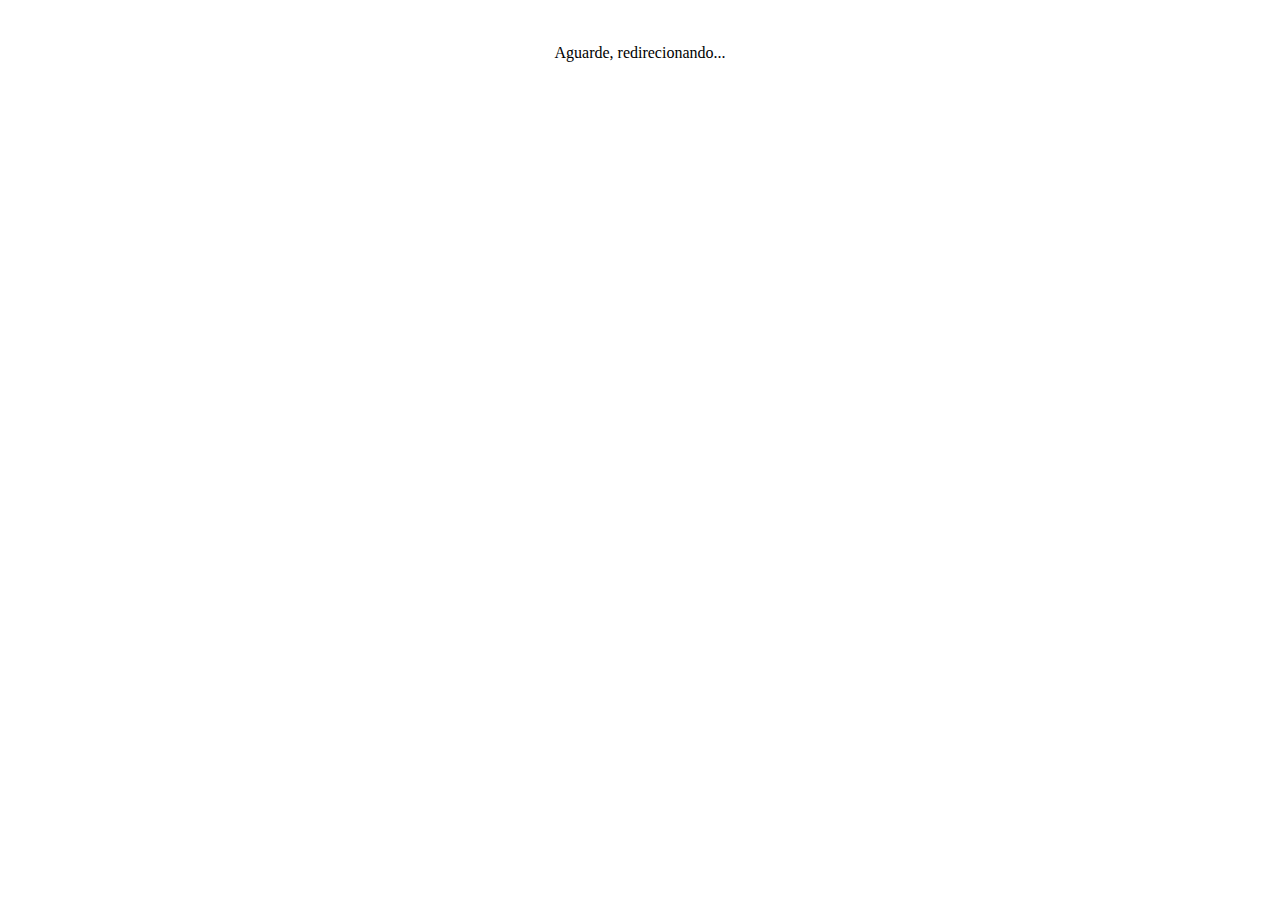
<file: ATL-RPi-FERNANDO/App4Web/index.html>
<!--Author      : @arboshiki-->
<!DOCTYPE html>
<html>
    <head>
        <title>APP4WEB</title>
        <meta charset="UTF-8">        
        <meta name="viewport" content="width=device-width, initial-scale=1.0">
    </head>
    <body>
	<br><br>
	<center>Aguarde, redirecionando...<center>
	<script>
	    
       setInterval(function() {
             window.location = "index.php";
        }, 3000); 
    </script>
    </body>
</html>
</file>
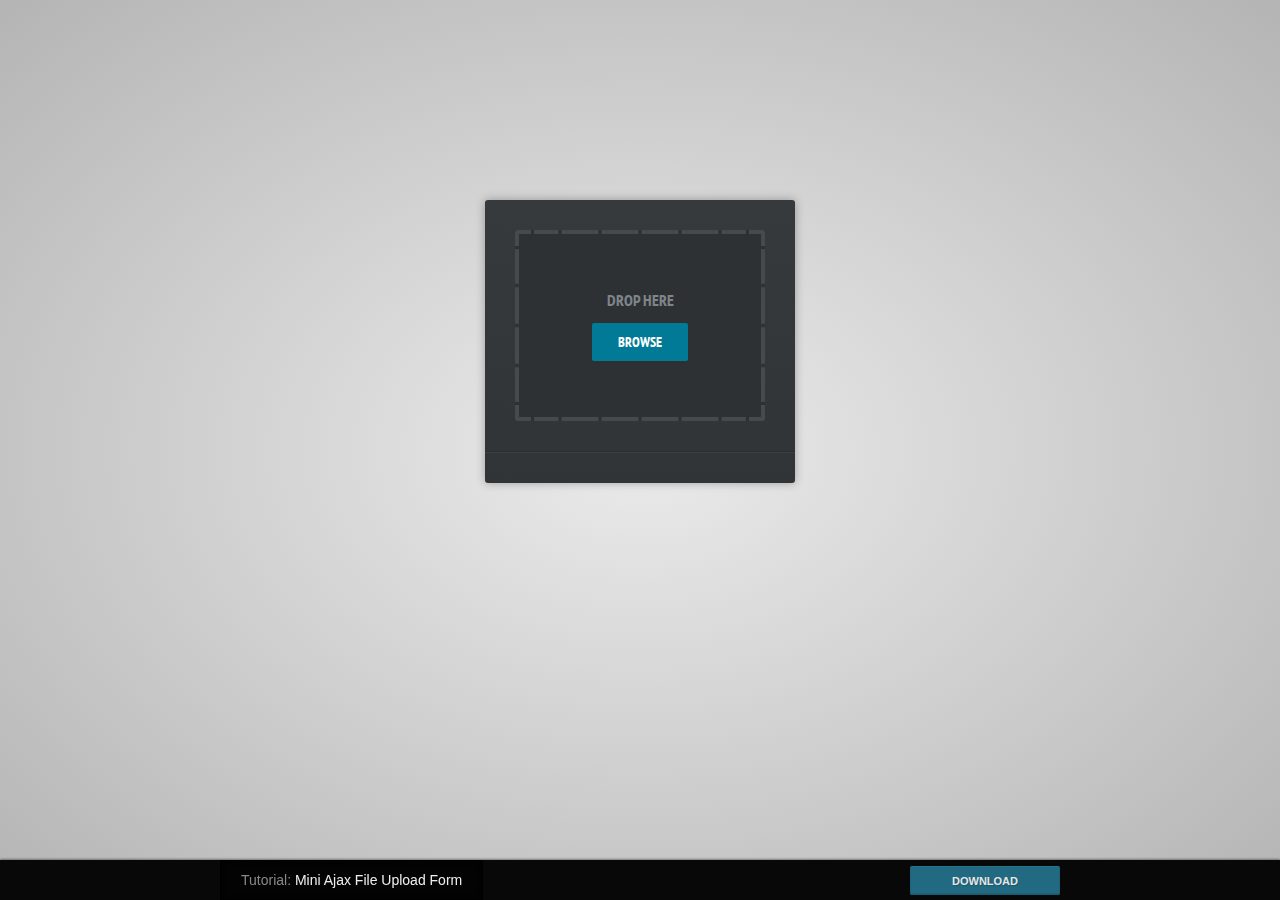
<file: ATL-RPi-SITE/js/mini-upload-form/index.html>
<!DOCTYPE html>
<html>

	<head>
		<meta charset="utf-8"/>
		<title>Mini Ajax File Upload Form</title>

		<!-- Google web fonts -->
		<link href="http://fonts.googleapis.com/css?family=PT+Sans+Narrow:400,700" rel='stylesheet' />

		<!-- The main CSS file -->
		<link href="assets/css/style.css" rel="stylesheet" />
	</head>

	<body>

		<form id="upload" method="post" action="upload.php" enctype="multipart/form-data">
			<div id="drop">
				Drop Here

				<a>Browse</a>
				<input type="file" name="upl" multiple />
			</div>

			<ul>
				<!-- The file uploads will be shown here -->
			</ul>

		</form>

		<footer>
            <h2><a href="http://tutorialzine.com/2013/05/mini-ajax-file-upload-form/"><i>Tutorial:</i> Mini Ajax File Upload Form</a></h2>
            <div id="tzine-actions">
            	
	            <a id="tzine-download" href="http://tutorialzine.com/2013/05/mini-ajax-file-upload-form/" title="Download This Example!">Download</a>
            </div>
        </footer>
        
		<!-- JavaScript Includes -->
		<script src="https://ajax.googleapis.com/ajax/libs/jquery/1.9.1/jquery.min.js"></script>
		<script src="assets/js/jquery.knob.js"></script>

		<!-- jQuery File Upload Dependencies -->
		<script src="assets/js/jquery.ui.widget.js"></script>
		<script src="assets/js/jquery.iframe-transport.js"></script>
		<script src="assets/js/jquery.fileupload.js"></script>
		
		<!-- Our main JS file -->
		<script src="assets/js/script.js"></script>


		<!-- Only used for the demos. Please ignore and remove. --> 
        <script src="http://cdn.tutorialzine.com/misc/enhance/v1.js" async></script>

	</body>
</html>
</file>
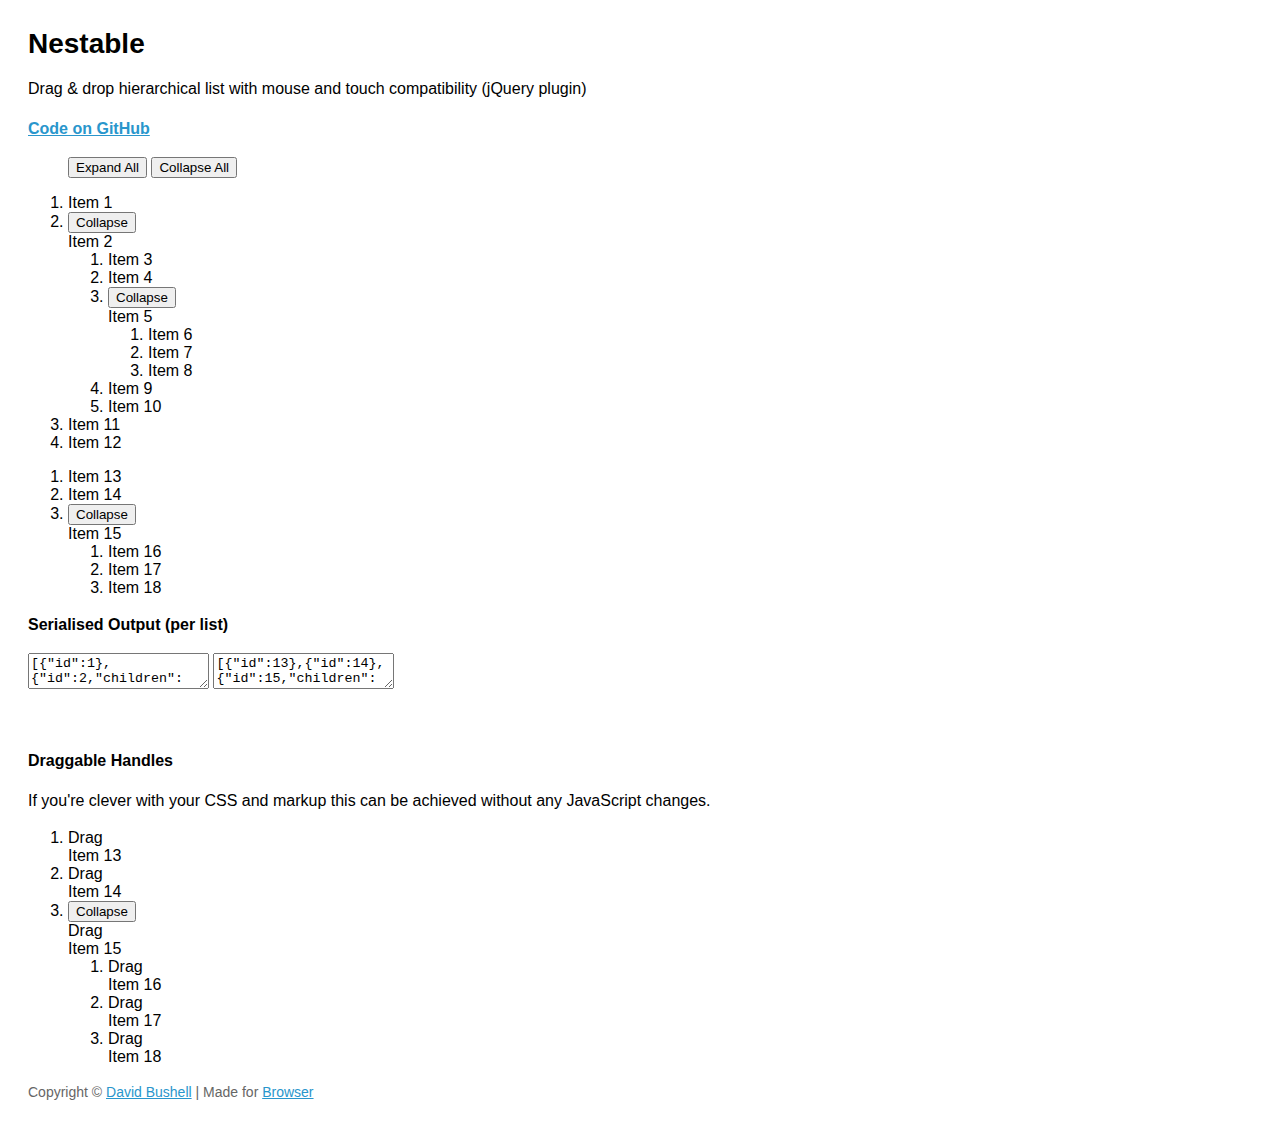
<file: ATL-RPi-SITE/js/nestable/index.html>
<!DOCTYPE html>
<!--[if lt IE 7]> <html lang="en" class="lt-ie9 lt-ie8 lt-ie7"> <![endif]-->
<!--[if IE 7]>    <html lang="en" class="lt-ie9 lt-ie8"> <![endif]-->
<!--[if IE 8]>    <html lang="en" class="lt-ie9"> <![endif]-->
<!--[if IE 9]>    <html lang="en" class="ie9"> <![endif]-->
<!--[if gt IE 9]><!--> <html lang="en"> <!--<![endif]-->
<head>
    <meta charset="utf-8">
    <meta name="viewport" content="width=device-width, initial-scale=1, minimum-scale=1">
    <title>Nestable</title>
    <style type="text/css">

.cf:after { visibility: hidden; display: block; font-size: 0; content: " "; clear: both; height: 0; }
* html .cf { zoom: 1; }
*:first-child+html .cf { zoom: 1; }

html { margin: 0; padding: 0; }
body { font-size: 100%; margin: 0; padding: 1.75em; font-family: 'Helvetica Neue', Arial, sans-serif; }

h1 { font-size: 1.75em; margin: 0 0 0.6em 0; }

a { color: #2996cc; }
a:hover { text-decoration: none; }

p { line-height: 1.5em; }
.small { color: #666; font-size: 0.875em; }
.large { font-size: 1.25em; }



    </style>
</head>
<body>

    <h1>Nestable</h1>

    <p>Drag &amp; drop hierarchical list with mouse and touch compatibility (jQuery plugin)</p>

    <p><strong><a href="https://github.com/dbushell/Nestable">Code on GitHub</a></strong></p>

    <menu id="nestable-menu">
        <button type="button" data-action="expand-all">Expand All</button>
        <button type="button" data-action="collapse-all">Collapse All</button>
    </menu>

    <div class="cf nestable-lists">

        <div class="dd" id="nestable">
            <ol class="dd-list">
                <li class="dd-item" data-id="1">
                    <div class="dd-handle">Item 1</div>
                </li>
                <li class="dd-item" data-id="2">
                    <div class="dd-handle">Item 2</div>
                    <ol class="dd-list">
                        <li class="dd-item" data-id="3"><div class="dd-handle">Item 3</div></li>
                        <li class="dd-item" data-id="4"><div class="dd-handle">Item 4</div></li>
                        <li class="dd-item" data-id="5">
                            <div class="dd-handle">Item 5</div>
                            <ol class="dd-list">
                                <li class="dd-item" data-id="6"><div class="dd-handle">Item 6</div></li>
                                <li class="dd-item" data-id="7"><div class="dd-handle">Item 7</div></li>
                                <li class="dd-item" data-id="8"><div class="dd-handle">Item 8</div></li>
                            </ol>
                        </li>
                        <li class="dd-item" data-id="9"><div class="dd-handle">Item 9</div></li>
                        <li class="dd-item" data-id="10"><div class="dd-handle">Item 10</div></li>
                    </ol>
                </li>
                <li class="dd-item" data-id="11">
                    <div class="dd-handle">Item 11</div>
                </li>
                <li class="dd-item" data-id="12">
                    <div class="dd-handle">Item 12</div>
                </li>
            </ol>
        </div>

        <div class="dd" id="nestable2">
            <ol class="dd-list">
                <li class="dd-item" data-id="13">
                    <div class="dd-handle">Item 13</div>
                </li>
                <li class="dd-item" data-id="14">
                    <div class="dd-handle">Item 14</div>
                </li>
                <li class="dd-item" data-id="15">
                    <div class="dd-handle">Item 15</div>
                    <ol class="dd-list">
                        <li class="dd-item" data-id="16"><div class="dd-handle">Item 16</div></li>
                        <li class="dd-item" data-id="17"><div class="dd-handle">Item 17</div></li>
                        <li class="dd-item" data-id="18"><div class="dd-handle">Item 18</div></li>
                    </ol>
                </li>
            </ol>
        </div>

    </div>

    <p><strong>Serialised Output (per list)</strong></p>

    <textarea id="nestable-output"></textarea>
    <textarea id="nestable2-output"></textarea>

    <p>&nbsp;</p>

    <div class="cf nestable-lists">

    <p><strong>Draggable Handles</strong></p>

    <p>If you're clever with your CSS and markup this can be achieved without any JavaScript changes.</p>

        <div class="dd" id="nestable3">
            <ol class="dd-list">
                <li class="dd-item dd3-item" data-id="13">
                    <div class="dd-handle dd3-handle">Drag</div><div class="dd3-content">Item 13</div>
                </li>
                <li class="dd-item dd3-item" data-id="14">
                    <div class="dd-handle dd3-handle">Drag</div><div class="dd3-content">Item 14</div>
                </li>
                <li class="dd-item dd3-item" data-id="15">
                    <div class="dd-handle dd3-handle">Drag</div><div class="dd3-content">Item 15</div>
                    <ol class="dd-list">
                        <li class="dd-item dd3-item" data-id="16">
                            <div class="dd-handle dd3-handle">Drag</div><div class="dd3-content">Item 16</div>
                        </li>
                        <li class="dd-item dd3-item" data-id="17">
                            <div class="dd-handle dd3-handle">Drag</div><div class="dd3-content">Item 17</div>
                        </li>
                        <li class="dd-item dd3-item" data-id="18">
                            <div class="dd-handle dd3-handle">Drag</div><div class="dd3-content">Item 18</div>
                        </li>
                    </ol>
                </li>
            </ol>
        </div>

    </div>

    <p class="small">Copyright &copy; <a href="http://dbushell.com/">David Bushell</a> | Made for <a href="http://www.browserlondon.com/">Browser</a></p>

<script src="http://ajax.googleapis.com/ajax/libs/jquery/1.7.2/jquery.min.js"></script>
<script src="jquery.nestable.js"></script>
<script>

$(document).ready(function()
{

    var updateOutput = function(e)
    {
        var list   = e.length ? e : $(e.target),
            output = list.data('output');
        if (window.JSON) {
            output.val(window.JSON.stringify(list.nestable('serialize')));//, null, 2));
        } else {
            output.val('JSON browser support required for this demo.');
        }
    };

    // activate Nestable for list 1
    $('#nestable').nestable({
        group: 1
    })
    .on('change', updateOutput);
    
    // activate Nestable for list 2
    $('#nestable2').nestable({
        group: 1
    })
    .on('change', updateOutput);

    // output initial serialised data
    updateOutput($('#nestable').data('output', $('#nestable-output')));
    updateOutput($('#nestable2').data('output', $('#nestable2-output')));

    $('#nestable-menu').on('click', function(e)
    {
        var target = $(e.target),
            action = target.data('action');
        if (action === 'expand-all') {
            $('.dd').nestable('expandAll');
        }
        if (action === 'collapse-all') {
            $('.dd').nestable('collapseAll');
        }
    });

    $('#nestable3').nestable();

});
</script>
</body>
</html>
</file>
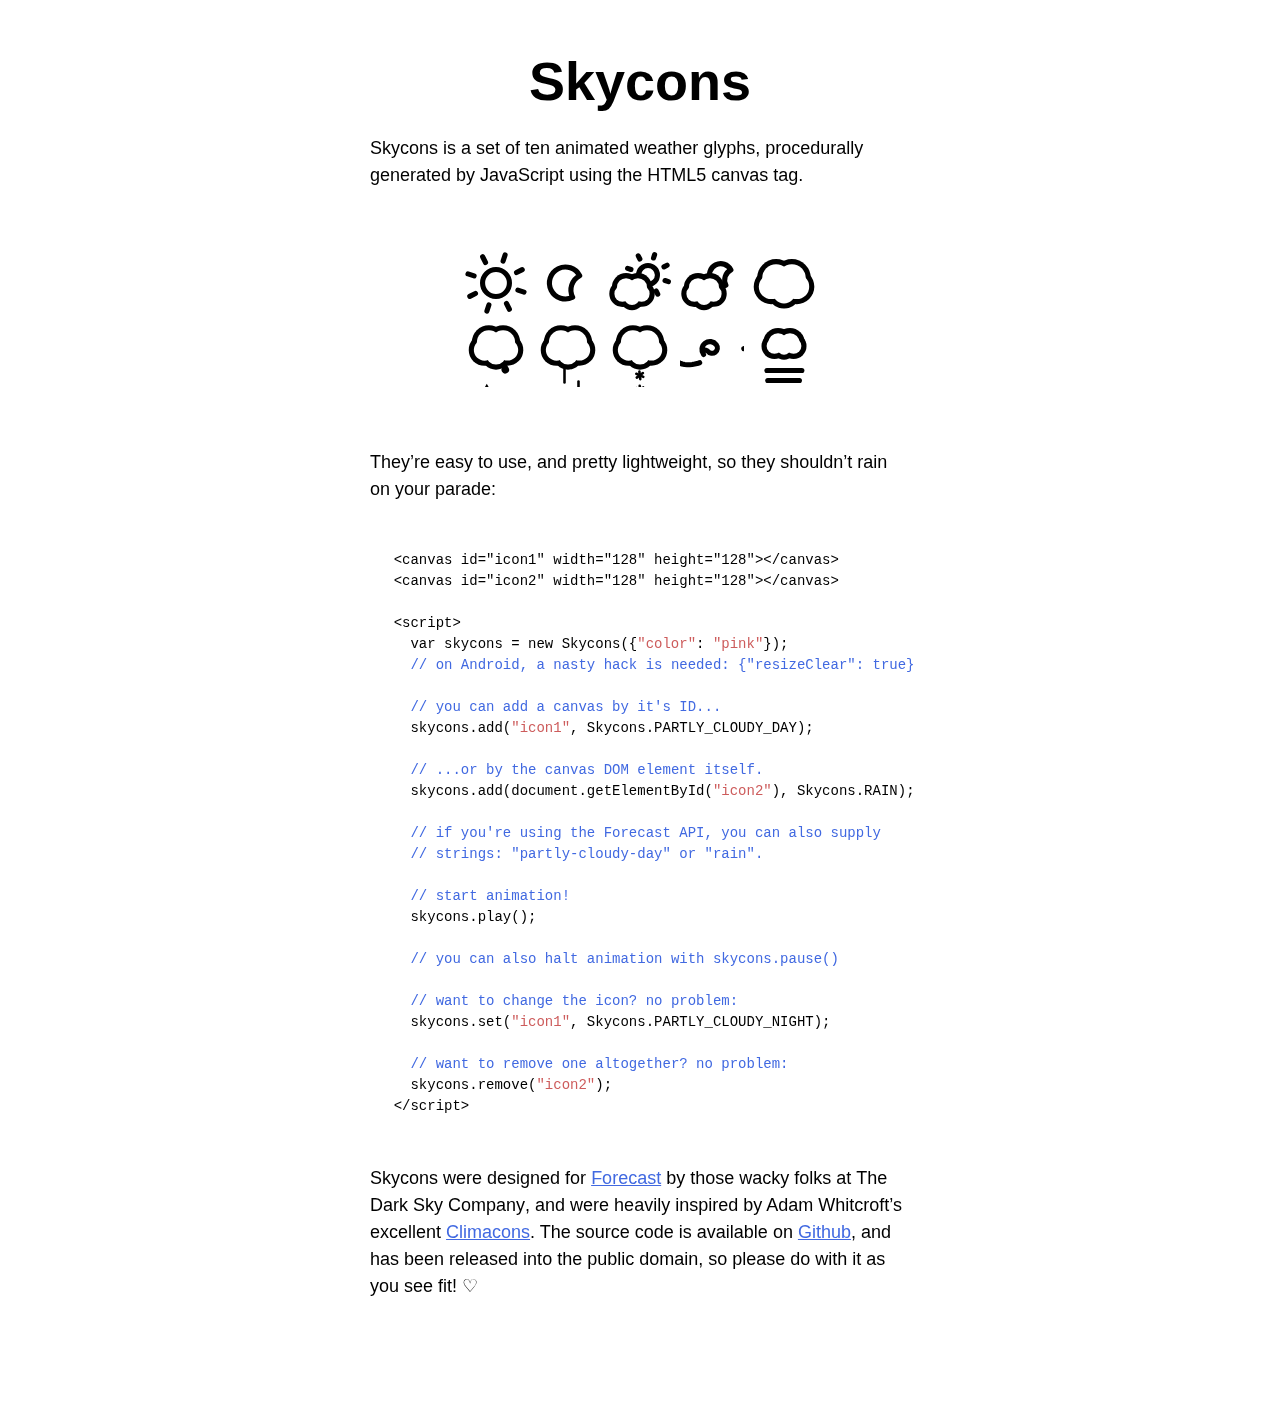
<file: ATL-RPi-SITE/js/skycons/index.html>
<!DOCTYPE html>
<html>
  <head>
    <title>Skycons</title>
    <meta charset="us-ascii">

    <style type="text/css">
      body {
        font: 300 112.5%/1.5em "Helvetica", "Arial", sans-serif;
        margin: 3em 3em 6em;
        padding: 0;
      }

      article {
        margin: auto;
        width: 30em;
      }

      h1 {
        font-size: 3em;
        line-height: 1em;
        text-align: center;
        margin: 0.5em 0;
      }

      p {
        margin: 1.5em 0;
      }

      figure {
        margin: 3em auto;
        width: 368px;
        height: 152px;
      }

      canvas {
        display: block;
        float: left;
        margin-left: 8px;
        margin-top: 8px;
      }

      pre {
        font: 77.8%/1.5em "Lucida Sans Typewriter", "Lucida Console", "Monaco", "Bitstream Vera Sans Mono", monospace;
        margin: 3.375em 1.6875em;
      }

      a, pre span.comment {
        color: royalblue;
      }

      a:visited, pre span.constant {
        color: indianred;
      }
    </style>
  </head>

  <body>
    <article>
      <h1>Skycons</h1>

      <p><strong>Skycons</strong> is a set of ten animated weather glyphs,
      procedurally generated by JavaScript using the HTML5 canvas tag.</p>

      <figure class="icons">
        <canvas id="clear-day" width="64" height="64">
        </canvas>

        <canvas id="clear-night" width="64" height="64">
        </canvas>

        <canvas id="partly-cloudy-day" width="64" height="64">
        </canvas>

        <canvas id="partly-cloudy-night" width="64" height="64">
        </canvas>

        <canvas id="cloudy" width="64" height="64">
        </canvas>

        <canvas id="rain" width="64" height="64">
        </canvas>

        <canvas id="sleet" width="64" height="64">
        </canvas>

        <canvas id="snow" width="64" height="64">
        </canvas>

        <canvas id="wind" width="64" height="64">
        </canvas>

        <canvas id="fog" width="64" height="64">
        </canvas>
      </figure>

      <p>They&rsquo;re easy to use, and pretty lightweight, so they
      shouldn&rsquo;t rain on your parade:</p>

      <pre>&lt;canvas id="icon1" width="128" height="128"&gt;&lt;/canvas&gt;
&lt;canvas id="icon2" width="128" height="128"&gt;&lt;/canvas&gt;

&lt;script&gt;
  var skycons = new Skycons({<span class="constant">"color"</span>: <span class="constant">"pink"</span>});
  <span class="comment">// on Android, a nasty hack is needed: {"resizeClear": true}</span>

  <span class="comment">// you can add a canvas by it's ID...</span>
  skycons.add(<span class="constant">"icon1"</span>, Skycons.PARTLY_CLOUDY_DAY);

  <span class="comment">// ...or by the canvas DOM element itself.</span>
  skycons.add(document.getElementById(<span class="constant">"icon2"</span>), Skycons.RAIN);

  <span class="comment">// if you're using the Forecast API, you can also supply
  // strings: "partly-cloudy-day" or "rain".</span>

  <span class="comment">// start animation!</span>
  skycons.play();

  <span class="comment">// you can also halt animation with skycons.pause()</span>

  <span class="comment">// want to change the icon? no problem:</span>
  skycons.set(<span class="constant">"icon1"</span>, Skycons.PARTLY_CLOUDY_NIGHT);

  <span class="comment">// want to remove one altogether? no problem:</span>
  skycons.remove(<span class="constant">"icon2"</span>);
&lt;/script&gt;</pre>

      <p>Skycons were designed for <a href="http://forecast.io/">Forecast</a>
      by those wacky folks at <strong>The Dark Sky Company</strong>, and were
      heavily inspired by Adam Whitcroft&rsquo;s excellent
      <a href="http://adamwhitcroft.com/climacons/">Climacons</a>. The source
      code is available on
      <a href="http://github.com/darkskyapp/skycons">Github</a>, and has been
      released into the public domain, so please do with it as you see fit!
      &#9825;</p>
    </article>

    <script src="skycons.js"></script>

    <script>
      var icons = new Skycons(),
          list  = [
            "clear-day", "clear-night", "partly-cloudy-day",
            "partly-cloudy-night", "cloudy", "rain", "sleet", "snow", "wind",
            "fog"
          ],
          i;

      for(i = list.length; i--; )
        icons.set(list[i], list[i]);

      icons.play();
    </script>
  </body>
</html>
</file>
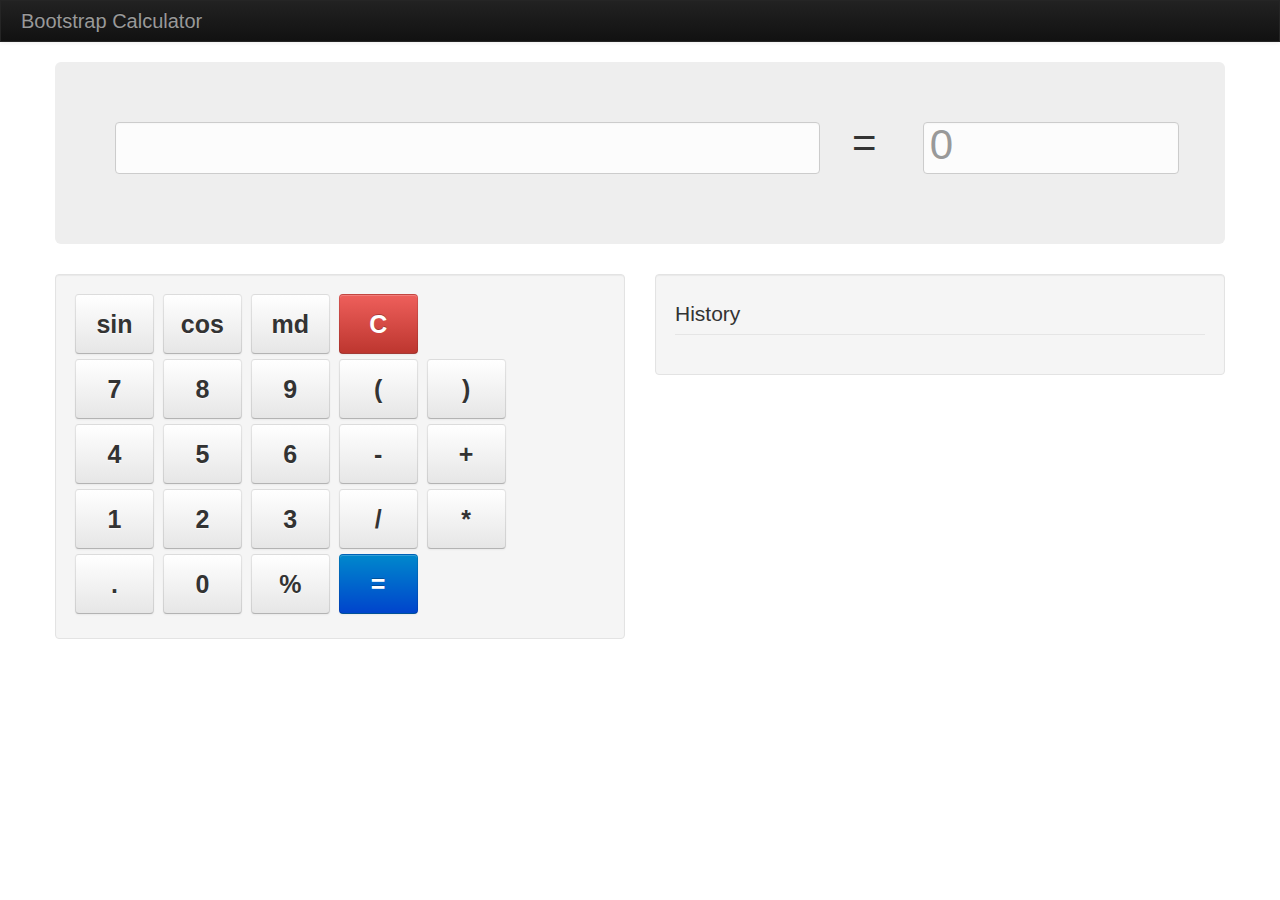
<file: ATL-RPi-FERNANDO/App4Web/Web-files/CalculatorMaster/index.html>
<!DOCTYPE html>
<html>
  <head>
    <title>Maciej Mensfeld - Calculator</title>

    <link rel="stylesheet" href="./assets/stylesheets/bootstrap.min.css" />
    <link rel="stylesheet" href="./assets/stylesheets/bootstrap-responsive.min.css" />
    <link rel="stylesheet" href="./assets/stylesheets/application.css" />

    <script src="./assets/javascripts/jquery-1.9.1.js"></script>
    <script src="./assets/javascripts/calculator.js"></script>
  </head>
  <body>

    <div class="navbar navbar-inverse">
      <div class="navbar-inner">
        <div class="container">
          <a class="brand" href="./index.html">Bootstrap Calculator</a>
        </div>
      </div>
    </div>


    <div class="container">

      <div class="hero-unit" id="calculator-wrapper">
        <div class="row-fluid">
          <div class="span8">
            <div id="calculator-screen" class="uneditable-input"></div>
          </div>
          <div class="span1" style="text-align: center;">
            <div class="visible-phone">
              =
            </div>
            <div class="hidden-phone">
              =
            </div>
          </div>
          <div class="span3">
            <div id="calculator-result"  class="uneditable-input">0</div>
          </div>
        </div>

      </div>

      <div class="row-fluid">

        <div class="span6 well">
          <div id="calc-board">
            <div class="row-fluid">
              <a href="#" class="btn" data-constant="SIN" data-key="115">sin</a>
              <a href="#" class="btn" data-constant="COS" data-key="99">cos</a>
              <a href="#" class="btn" data-constant="MOD" data-key="109">md</a>
              <a href="#" class="btn btn-danger" data-method="reset" data-key="8">C</a>
            </div>
            <div class="row-fluid">
              <a href="#" class="btn" data-key="55">7</a>
              <a href="#" class="btn" data-key="56">8</a>
              <a href="#" class="btn" data-key="57">9</a>
              <a href="#" class="btn" data-constant="BRO" data-key="40">(</a>
              <a href="#" class="btn" data-constant="BRC" data-key="41">)</a>
            </div>
            <div class="row-fluid">
              <a href="#" class="btn" data-key="52">4</a>
              <a href="#" class="btn" data-key="53">5</a>
              <a href="#" class="btn" data-key="54">6</a>
              <a href="#" class="btn" data-constant="MIN" data-key="45">-</a>
              <a href="#" class="btn" data-constant="SUM" data-key="43">+</a>
            </div>
            <div class="row-fluid">
              <a href="#" class="btn" data-key="49">1</a>
              <a href="#" class="btn" data-key="50">2</a>
              <a href="#" class="btn" data-key="51">3</a>
              <a href="#" class="btn" data-constant="DIV" data-key="47">/</a>
              <a href="#" class="btn" data-constant="MULT" data-key="42">*</a>
            </div>
            <div class="row-fluid">
              <a href="#" class="btn" data-key="46">.</a>
              <a href="#" class="btn" data-key="48">0</a>
              <a href="#" class="btn" data-constant="PROC" data-key="37">%</a>
              <a href="#" class="btn btn-primary" data-method="calculate" data-key="61">=</a>
            </div>
          </div>
        </div>

        <div class="span6 well">
          <legend>History</legend>
          <div id="calc-panel">
            <div id="calc-history">
              <ol id="calc-history-list"></ol>
            </div>
          </div>
        </div>
        <hr>

      </div>
    </div>

  </body>
</html>
</file>
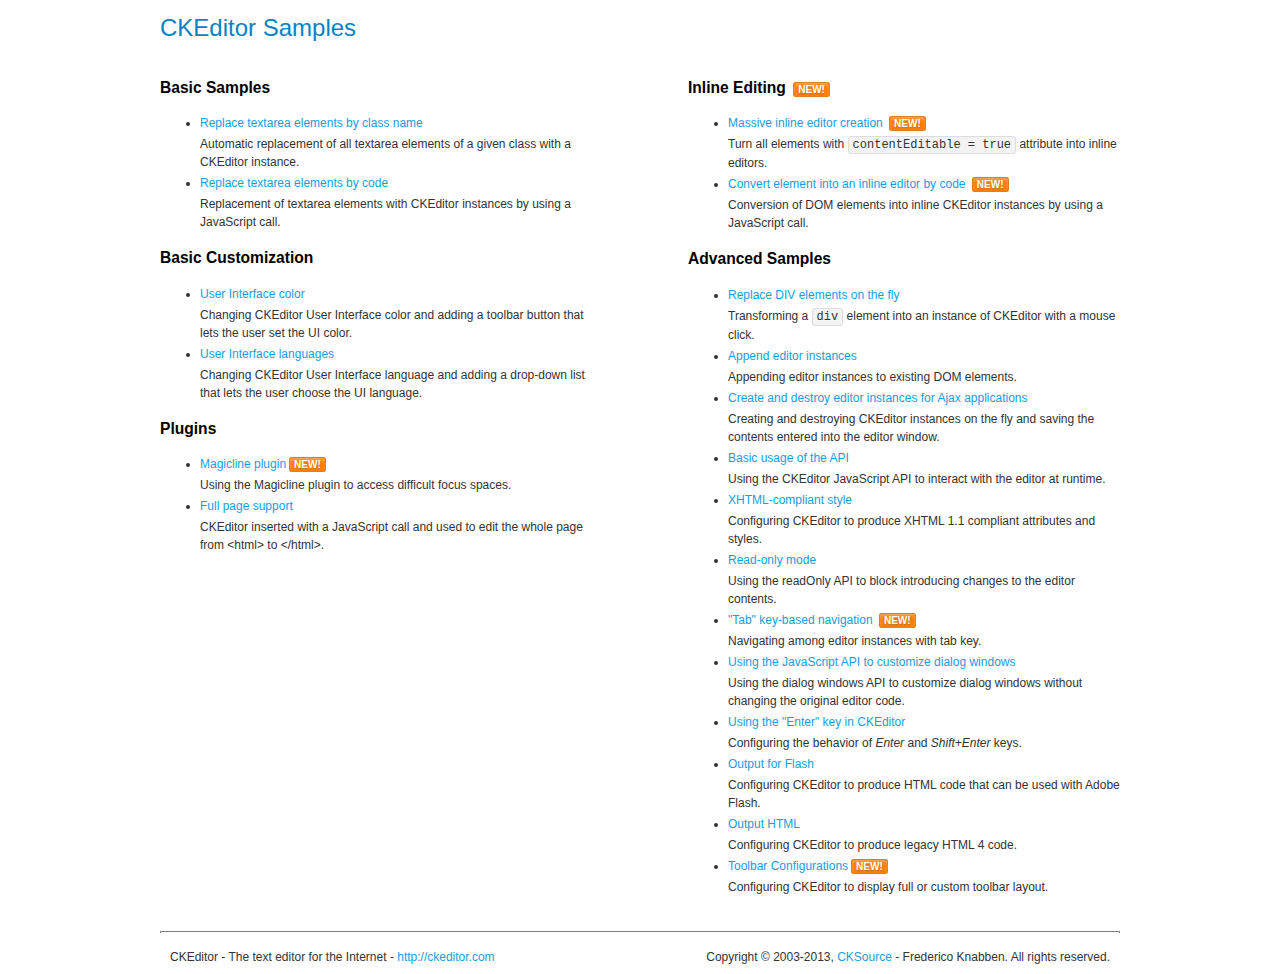
<file: ATL-RPi-SITE/js/ckeditor/samples/index.html>
<!DOCTYPE html>
<!--
Copyright (c) 2003-2013, CKSource - Frederico Knabben. All rights reserved.
For licensing, see LICENSE.html or http://ckeditor.com/license
-->
<html>
<head>
	<title>CKEditor Samples</title>
	<meta charset="utf-8">
	<link rel="stylesheet" href="sample.css">
</head>
<body>
	<h1 class="samples">
		CKEditor Samples
	</h1>
	<div class="twoColumns">
		<div class="twoColumnsLeft">
			<h2 class="samples">
				Basic Samples
			</h2>
			<dl class="samples">
				<dt><a class="samples" href="replacebyclass.html">Replace textarea elements by class name</a></dt>
				<dd>Automatic replacement of all textarea elements of a given class with a CKEditor instance.</dd>

				<dt><a class="samples" href="replacebycode.html">Replace textarea elements by code</a></dt>
				<dd>Replacement of textarea elements with CKEditor instances by using a JavaScript call.</dd>
			</dl>

			<h2 class="samples">
				Basic Customization
			</h2>
			<dl class="samples">
				<dt><a class="samples" href="uicolor.html">User Interface color</a></dt>
				<dd>Changing CKEditor User Interface color and adding a toolbar button that lets the user set the UI color.</dd>

				<dt><a class="samples" href="uilanguages.html">User Interface languages</a></dt>
				<dd>Changing CKEditor User Interface language and adding a drop-down list that lets the user choose the UI language.</dd>
			</dl>


			<h2 class="samples">Plugins</h2>
<dl class="samples">
<dt><a class="samples" href="plugins/magicline/magicline.html">Magicline plugin</a><span class="new">New!</span></dt>
<dd>Using the Magicline plugin to access difficult focus spaces.</dd>

<dt><a class="samples" href="plugins/wysiwygarea/fullpage.html">Full page support</a></dt>
<dd>CKEditor inserted with a JavaScript call and used to edit the whole page from &lt;html&gt; to &lt;/html&gt;.</dd>
</dl>
		</div>
		<div class="twoColumnsRight">
			<h2 class="samples">
				Inline Editing <span class="new">New!</span>
			</h2>
			<dl class="samples">
				<dt><a class="samples" href="inlineall.html">Massive inline editor creation</a> <span class="new">New!</span></dt>
				<dd>Turn all elements with <code>contentEditable = true</code> attribute into inline editors.</dd>

				<dt><a class="samples" href="inlinebycode.html">Convert element into an inline editor by code</a> <span class="new">New!</span></dt>
				<dd>Conversion of DOM elements into inline CKEditor instances by using a JavaScript call.</dd>

				
			</dl>

			<h2 class="samples">
				Advanced Samples
			</h2>
			<dl class="samples">
				<dt><a class="samples" href="divreplace.html">Replace DIV elements on the fly</a></dt>
				<dd>Transforming a <code>div</code> element into an instance of CKEditor with a mouse click.</dd>

				<dt><a class="samples" href="appendto.html">Append editor instances</a></dt>
				<dd>Appending editor instances to existing DOM elements.</dd>

				<dt><a class="samples" href="ajax.html">Create and destroy editor instances for Ajax applications</a></dt>
				<dd>Creating and destroying CKEditor instances on the fly and saving the contents entered into the editor window.</dd>

				<dt><a class="samples" href="api.html">Basic usage of the API</a></dt>
				<dd>Using the CKEditor JavaScript API to interact with the editor at runtime.</dd>

				<dt><a class="samples" href="xhtmlstyle.html">XHTML-compliant style</a></dt>
				<dd>Configuring CKEditor to produce XHTML 1.1 compliant attributes and styles.</dd>

				<dt><a class="samples" href="readonly.html">Read-only mode</a></dt>
				<dd>Using the readOnly API to block introducing changes to the editor contents.</dd>

				<dt><a class="samples" href="tabindex.html">"Tab" key-based navigation</a> <span class="new">New!</span></dt>
				<dd>Navigating among editor instances with tab key.</dd>


				
<dt><a class="samples" href="plugins/dialog/dialog.html">Using the JavaScript API to customize dialog windows</a></dt>
<dd>Using the dialog windows API to customize dialog windows without changing the original editor code.</dd>

<dt><a class="samples" href="plugins/enterkey/enterkey.html">Using the &quot;Enter&quot; key in CKEditor</a></dt>
<dd>Configuring the behavior of <em>Enter</em> and <em>Shift+Enter</em> keys.</dd>

<dt><a class="samples" href="plugins/htmlwriter/outputforflash.html">Output for Flash</a></dt>
<dd>Configuring CKEditor to produce HTML code that can be used with Adobe Flash.</dd>

<dt><a class="samples" href="plugins/htmlwriter/outputhtml.html">Output HTML</a></dt>
<dd>Configuring CKEditor to produce legacy HTML 4 code.</dd>

<dt><a class="samples" href="plugins/toolbar/toolbar.html">Toolbar Configurations</a><span class="new">New!</span></dt>
<dd>Configuring CKEditor to display full or custom toolbar layout.</dd>

			</dl>
		</div>
	</div>
	<div id="footer">
		<hr>
		<p>
			CKEditor - The text editor for the Internet - <a class="samples" href="http://ckeditor.com/">http://ckeditor.com</a>
		</p>
		<p id="copy">
			Copyright &copy; 2003-2013, <a class="samples" href="http://cksource.com/">CKSource</a> - Frederico Knabben. All rights reserved.
		</p>
	</div>
</body>
</html>
</file>
<file: ATL-RPi-FERNANDO/App4Web/Web-files/CalculatorMaster/assets/stylesheets/application.css>
.navbar-inner {
    border-radius: 0 0 0 0;
}
#calculator-wrapper {
  font-size: 42px;
}
#calculator-wrapper .uneditable-input {
  height: 42px;
  font-size: 42px;
  line-height: 35px;
  width: 100%;
}
#calculator-wrapper .span1 {
  height: 42px;
  font-size: 42px;
}
#calculator-wrapper .span1 .visible-phone {
  line-height: 25px;
}
#calculator-wrapper .span1 .hidden-phone {
  line-height: 42px;
}
.btn {
  width: 10%;
  height: 50px;
  margin: 0 5px 5px 0;
  line-height: 50px;
  font-weight: bold;
  font-size: 25px;
}
</file>
<file: ATL-RPi-SITE/js/ckeditor/samples/sample.css>
/*
Copyright (c) 2003-2013, CKSource - Frederico Knabben. All rights reserved.
For licensing, see LICENSE.html or http://ckeditor.com/license
*/

html, body, h1, h2, h3, h4, h5, h6, div, span, blockquote, p, address, form, fieldset, img, ul, ol, dl, dt, dd, li, hr, table, td, th, strong, em, sup, sub, dfn, ins, del, q, cite, var, samp, code, kbd, tt, pre
{
	line-height: 1.5em;
}

body
{
	padding: 10px 30px;
}

input, textarea, select, option, optgroup, button, td, th
{
	font-size: 100%;
}

pre, code, kbd, samp, tt
{
	font-family: monospace,monospace;
	font-size: 1em;
}

body {
    width: 960px;
    margin: 0 auto;
}

code
{
	background: #f3f3f3;
	border: 1px solid #ddd;
	padding: 1px 4px;

	-moz-border-radius: 3px;
	-webkit-border-radius: 3px;
	border-radius: 3px;
}

.new
{
	background: #FF7E00;
	border: 1px solid #DA8028;
	color: #fff;
	font-size: 10px;
	font-weight: bold;
	padding: 1px 4px;
	text-shadow: 0 1px 0 #C97626;
	text-transform: uppercase;
	margin: 0 0 0 3px;

	-moz-border-radius: 3px;
	-webkit-border-radius: 3px;
	border-radius: 3px;

	-moz-box-shadow: 0 2px 3px 0 #FFA54E inset;
	-webkit-box-shadow: 0 2px 3px 0 #FFA54E inset;
	box-shadow: 0 2px 3px 0 #FFA54E inset;
}

h1.samples
{
	color: #0782C1;
	font-size: 200%;
	font-weight: normal;
	margin: 0;
	padding: 0;
}

h1.samples a
{
	color: #0782C1;
	text-decoration: none;
	border-bottom: 1px dotted #0782C1;
}

.samples a:hover
{
	border-bottom: 1px dotted #0782C1;
}

h2.samples
{
	color: #000000;
	font-size: 130%;
	margin: 15px 0 0 0;
	padding: 0;
}

p, blockquote, address, form, pre, dl, h1.samples, h2.samples
{
	margin-bottom: 15px;
}

ul.samples
{
	margin-bottom: 15px;
}

.clear
{
	clear: both;
}

fieldset
{
	margin: 0;
	padding: 10px;
}

body, input, textarea
{
	color: #333333;
	font-family: Arial, Helvetica, sans-serif;
}

body
{
	font-size: 75%;
}

a.samples
{
	color: #189DE1;
	text-decoration: none;
}

form
{
	margin: 0;
	padding: 0;
}

pre.samples
{
	background-color: #F7F7F7;
	border: 1px solid #D7D7D7;
	overflow: auto;
	padding: 0.25em;
	white-space: pre-wrap; /* CSS 2.1 */
	word-wrap: break-word; /* IE7 */
	-moz-tab-size: 4;
	-o-tab-size: 4;
	-webkit-tab-size: 4;
	tab-size: 4;
}

#footer
{
	clear: both;
	padding-top: 10px;
}

#footer hr
{
	margin: 10px 0 15px 0;
	height: 1px;
	border: solid 1px gray;
	border-bottom: none;
}

#footer p
{
	margin: 0 10px 10px 10px;
	float: left;
}

#footer #copy
{
	float: right;
}

#outputSample
{
	width: 100%;
	table-layout: fixed;
}

#outputSample thead th
{
	color: #dddddd;
	background-color: #999999;
	padding: 4px;
	white-space: nowrap;
}

#outputSample tbody th
{
	vertical-align: top;
	text-align: left;
}

#outputSample pre
{
	margin: 0;
	padding: 0;
}

.description
{
	border: 1px dotted #B7B7B7;
	margin-bottom: 10px;
	padding: 10px 10px 0;
	overflow: hidden;
}

label
{
	display: block;
	margin-bottom: 6px;
}

/**
 *	CKEditor editables are automatically set with the "cke_editable" class
 *	plus cke_editable_(inline|themed) depending on the editor type.
 */

/* Style a bit the inline editables. */
.cke_editable.cke_editable_inline
{
	cursor: pointer;
}

/* Once an editable element gets focused, the "cke_focus" class is
   added to it, so we can style it differently. */
.cke_editable.cke_editable_inline.cke_focus
{
	box-shadow: inset 0px 0px 20px 3px #ddd, inset 0 0 1px #000;
	outline: none;
	background: #eee;
	cursor: text;
}

/* Avoid pre-formatted overflows inline editable. */
.cke_editable_inline pre
{
	white-space: pre-wrap;
	word-wrap: break-word;
}

/**
 *	Samples index styles.
 */

.twoColumns,
.twoColumnsLeft,
.twoColumnsRight
{
	overflow: hidden;
}

.twoColumnsLeft,
.twoColumnsRight
{
	width: 45%;
}

.twoColumnsLeft
{
	float: left;
}

.twoColumnsRight
{
	float: right;
}

dl.samples
{
	padding: 0 0 0 40px;
}
dl.samples > dt
{
	display: list-item;
	list-style-type: disc;
	list-style-position: outside;
	margin: 0 0 3px;
}
dl.samples > dd
{
	margin: 0 0 3px;
}
.warning
{
    color: #ff0000;
	background-color: #FFCCBA;
    border: 2px dotted #ff0000;
	padding: 15px 10px;
	margin: 10px 0;
}

/* Used on inline samples */

blockquote
{
	font-style: italic;
	font-family: Georgia, Times, "Times New Roman", serif;
	padding: 2px 0;
	border-style: solid;
	border-color: #ccc;
	border-width: 0;
}

.cke_contents_ltr blockquote
{
	padding-left: 20px;
	padding-right: 8px;
	border-left-width: 5px;
}

.cke_contents_rtl blockquote
{
	padding-left: 8px;
	padding-right: 20px;
	border-right-width: 5px;
}

img.right {
    border: 1px solid #ccc;
    float: right;
    margin-left: 15px;
    padding: 5px;
}

img.left {
    border: 1px solid #ccc;
    float: left;
    margin-right: 15px;
    padding: 5px;
}
</file>
<file: ATL-RPi-SITE/js/mini-upload-form/assets/css/style.css>
/*-------------------------
    Simple reset
--------------------------*/


*{
    margin:0;
    padding:0;
}


/*-------------------------
    General Styles
--------------------------*/


html{
    background-color:#ebebec;

    background-image:-webkit-radial-gradient(center, #ebebec, #b4b4b4);
    background-image:-moz-radial-gradient(center, #ebebec, #b4b4b4);
    background-image:radial-gradient(center, #ebebec, #b4b4b4);

    min-height:900px;
}

body{
    font:15px/1.3 Arial, sans-serif;
    color: #4f4f4f;
}

a, a:visited {
    outline:none;
    color:#389dc1;
}

a:hover{
    text-decoration:none;
}

section, footer, header, aside{
    display: block;
}


/*----------------------------
    The file upload form
-----------------------------*/


#upload{
    font-family:'PT Sans Narrow', sans-serif;
    background-color:#373a3d;

    background-image:-webkit-linear-gradient(top, #373a3d, #313437);
    background-image:-moz-linear-gradient(top, #373a3d, #313437);
    background-image:linear-gradient(top, #373a3d, #313437);

    width:250px;
    padding:30px;
    border-radius:3px;

    margin:200px auto 100px;
    box-shadow: 0 0 10px rgba(0, 0, 0, 0.3);
}

#drop{
    background-color: #2E3134;
    padding: 40px 50px;
    margin-bottom: 30px;
    border: 20px solid rgba(0, 0, 0, 0);
    border-radius: 3px;
    border-image: url('../img/border-image.png') 25 repeat;
    text-align: center;
    text-transform: uppercase;

    font-size:16px;
    font-weight:bold;
    color:#7f858a;
}

#drop a{
    background-color:#007a96;
    padding:12px 26px;
    color:#fff;
    font-size:14px;
    border-radius:2px;
    cursor:pointer;
    display:inline-block;
    margin-top:12px;
    line-height:1;
}

#drop a:hover{
    background-color:#0986a3;
}

#drop input{
    display:none;
}

#upload ul{
    list-style:none;
    margin:0 -30px;
    border-top:1px solid #2b2e31;
    border-bottom:1px solid #3d4043;
}

#upload ul li{

    background-color:#333639;

    background-image:-webkit-linear-gradient(top, #333639, #303335);
    background-image:-moz-linear-gradient(top, #333639, #303335);
    background-image:linear-gradient(top, #333639, #303335);

    border-top:1px solid #3d4043;
    border-bottom:1px solid #2b2e31;
    padding:15px;
    height: 52px;

    position: relative;
}

#upload ul li input{
    display: none;
}

#upload ul li p{
    width: 144px;
    overflow: hidden;
    white-space: nowrap;
    color: #EEE;
    font-size: 16px;
    font-weight: bold;
    position: absolute;
    top: 20px;
    left: 100px;
}

#upload ul li i{
    font-weight: normal;
    font-style:normal;
    color:#7f7f7f;
    display:block;
}

#upload ul li canvas{
    top: 15px;
    left: 32px;
    position: absolute;
}

#upload ul li span{
    width: 15px;
    height: 12px;
    background: url('../img/icons.png') no-repeat;
    position: absolute;
    top: 34px;
    right: 33px;
    cursor:pointer;
}

#upload ul li.working span{
    height: 16px;
    background-position: 0 -12px;
}

#upload ul li.error p{
    color:red;
}


/*----------------------------
    The Demo Footer
-----------------------------*/


footer{
    background-color: #080808;
    bottom: 0;
    box-shadow: 0 -1px 2px rgba(0,0,0,0.4);
    height: 40px;
    left: 0;
    position: fixed;
    width: 100%;
    z-index: 100000;
}

footer h2{
    font-size: 14px;
    font-weight: normal;
    position: absolute;
    top:0;
    left: 50%;
    bottom:0;
    margin-left: -420px;
    padding:13px 20px 0;
    border:1px solid #000;
    border-width:0 1px;
    background-color:rgba(0,0,0,0.6);
    box-shadow:0 0 5px #000 inset;
    line-height: 1;
    margin-top: 0;
}

footer h2 a{
    color: #EEEEEE !important;
    text-decoration:none !important;
}

footer h2 i{
    font-style:normal;
    color:#888;
}

#tzine-download{
    opacity:0.9;
    background-color:#257691;
    font-size:11px;
    text-align:center;
    text-transform:uppercase;
    width:150px;
    height:28px;
    line-height:28px;
    text-decoration:none !important;

    display: inline-block;
    border-radius: 2px;
    color: #fff !Important;
    font-weight: bold;
    box-shadow: 0 -1px 2px #1e5e74 inset;

    border-top:1px solid #26849c;

    text-shadow:1px 1px 1px #1e6176;
    margin-top:6px;
}

#tzine-download:hover{
    opacity:1;
}

#tzine-actions{
    position:absolute;
    top:0;
    width:500px;
    right:50%;
    margin-right:-420px;
    text-align:right;
}

#tzine-actions iframe{
    display: inline-block;
    height: 21px;
    width: 95px;
    position: relative;
    float: left;
    margin-top: 11px;
}
</file>
